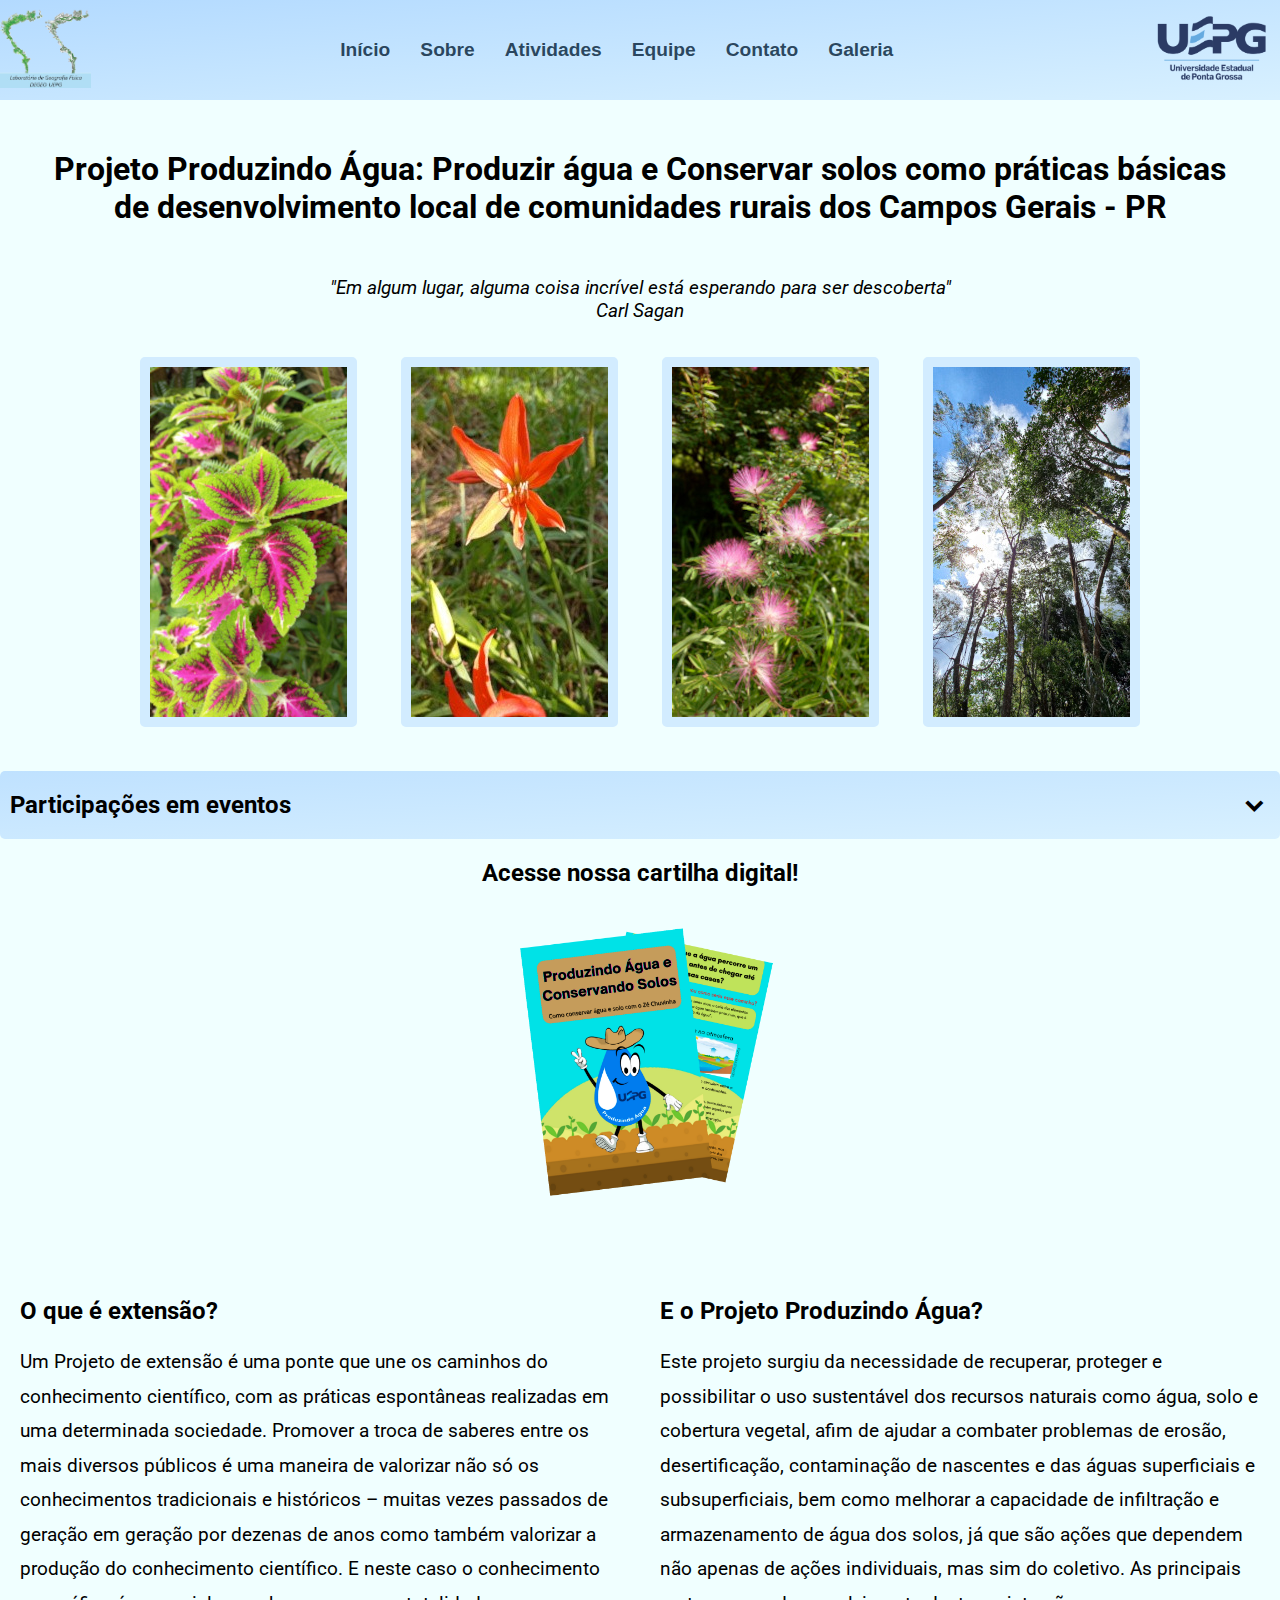
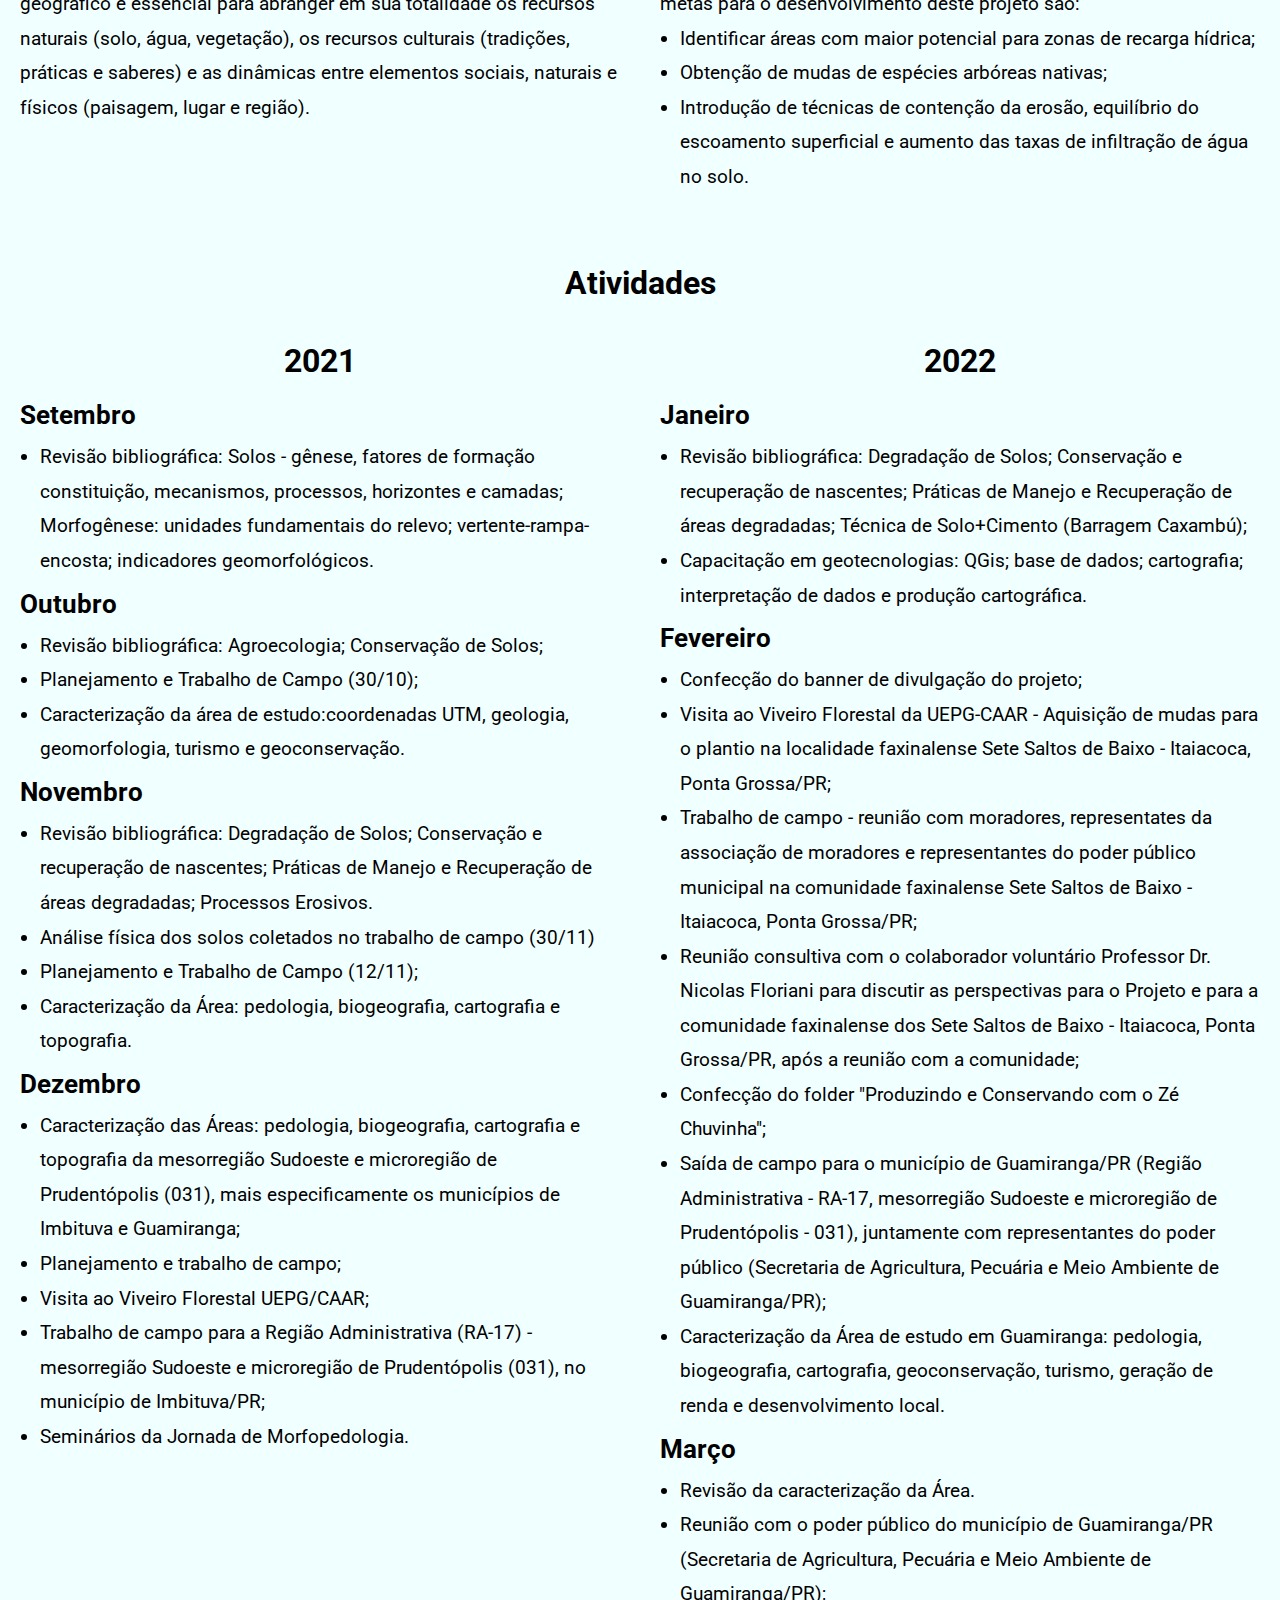
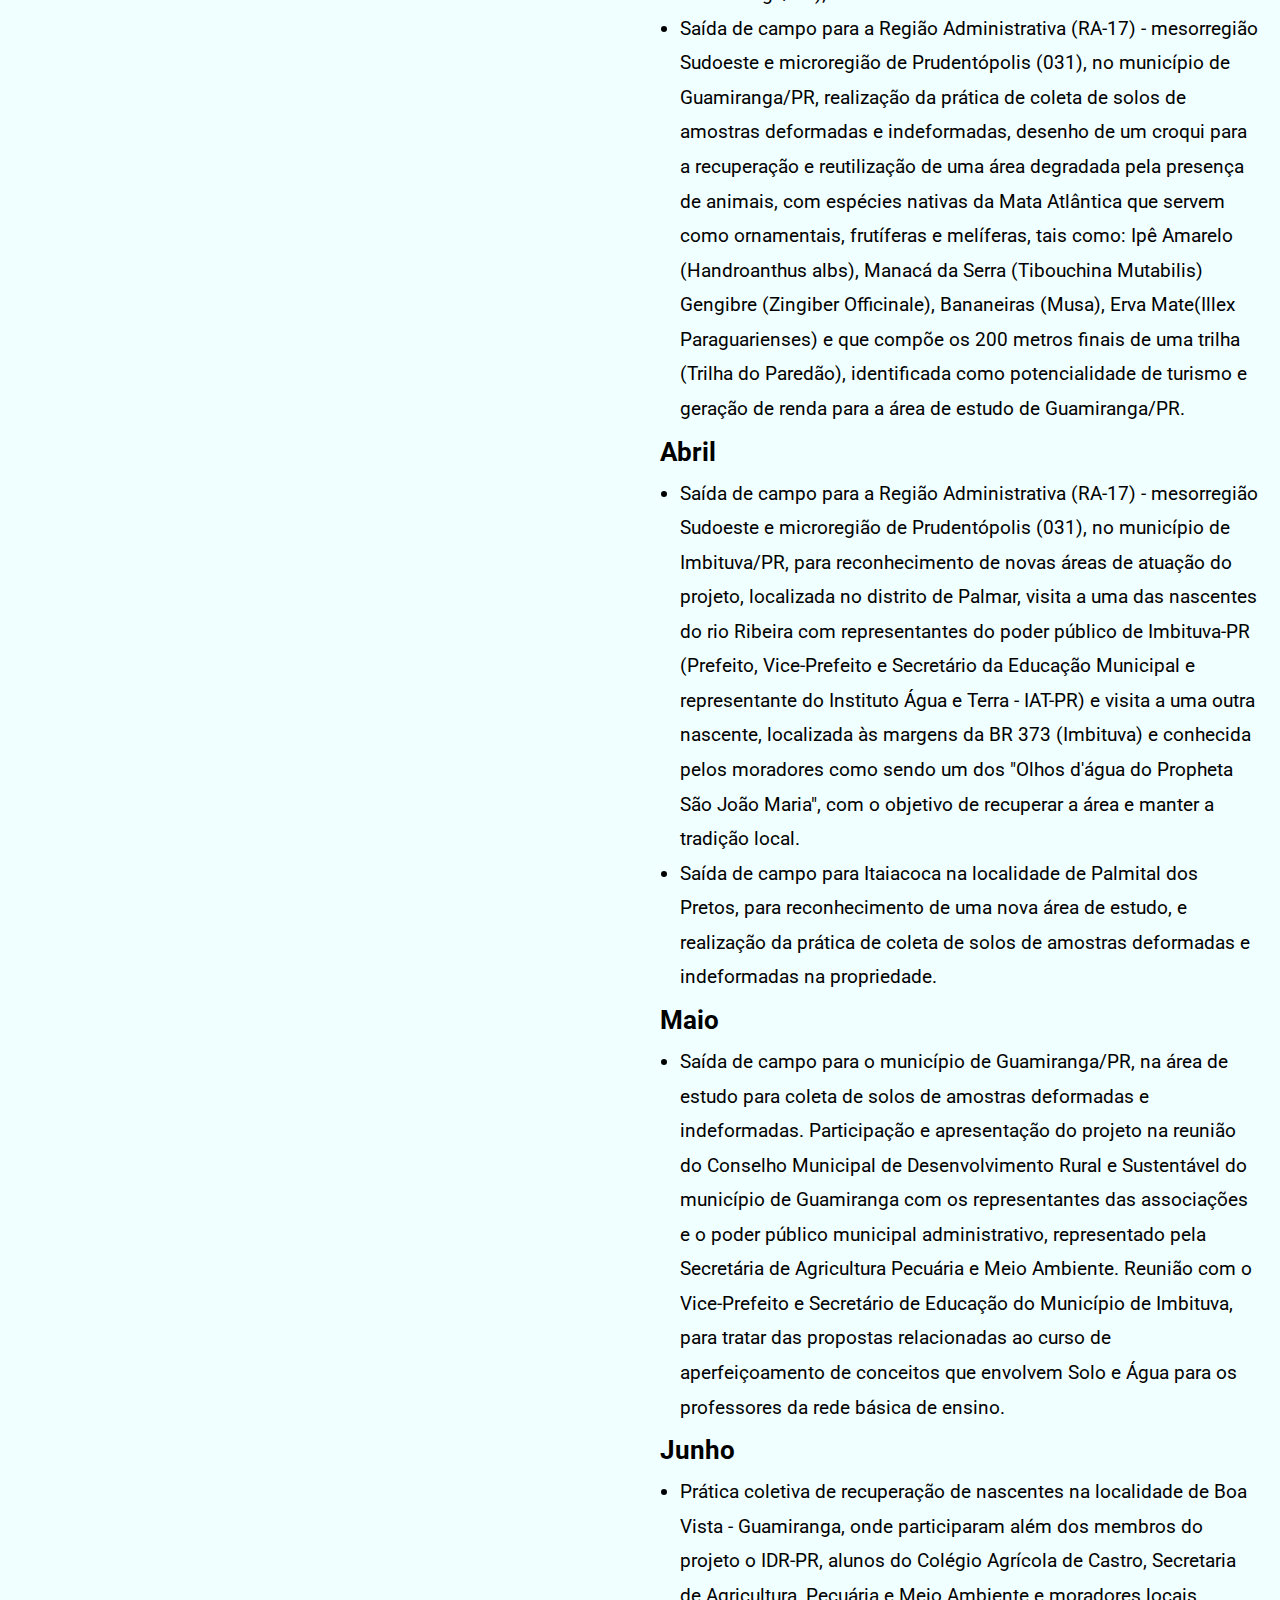
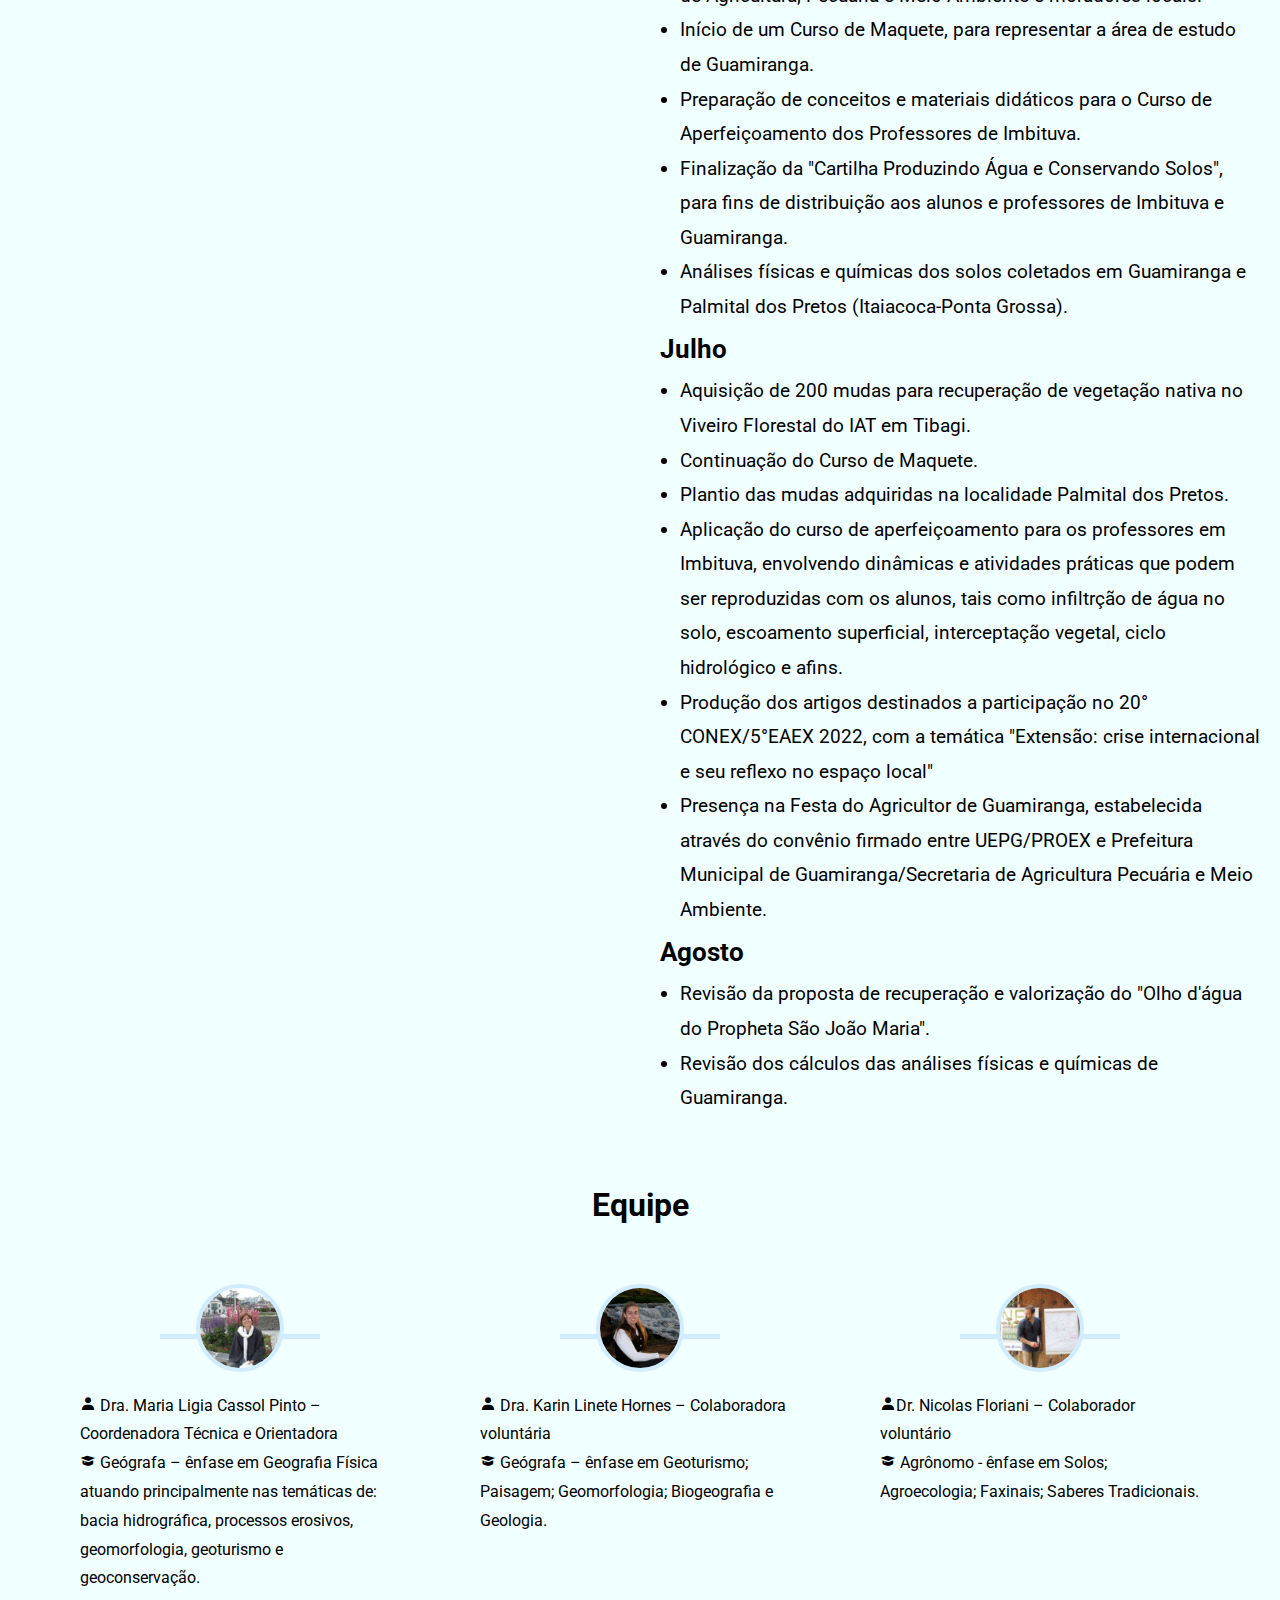
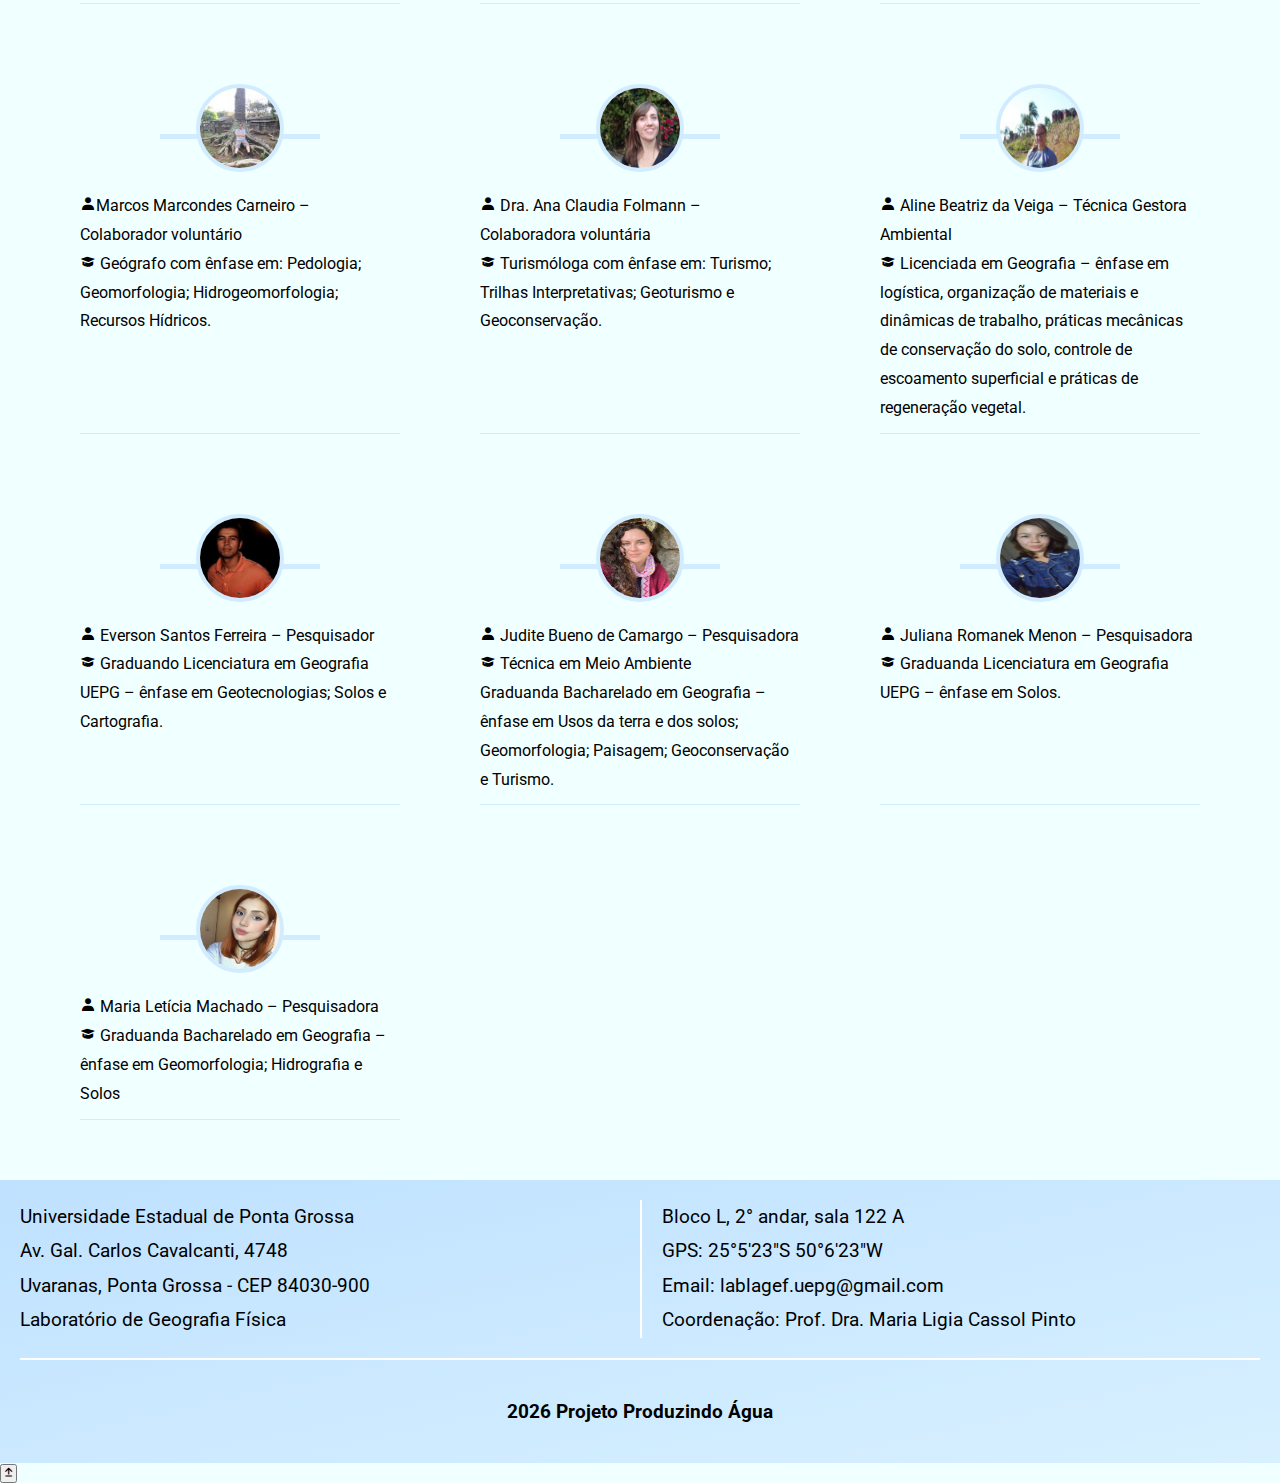
<file: index.html>
<!DOCTYPE html>
<html lang="pt-br">

<head>
  <meta charset="UTF-8">
  <meta name="viewport" content="width=device-width, initial-scale=1.0">
  <link rel="shortcut icon" href="favcon.ico" />
  <link rel="stylesheet" href="style.css">
  <link rel="preconnect" href="https://fonts.googleapis.com">
  <link rel="preconnect" href="https://fonts.gstatic.com" crossorigin>
  <link href="https://fonts.googleapis.com/css2?family=Roboto&display=swap" rel="stylesheet">
  <link href='https://unpkg.com/boxicons@2.1.4/css/boxicons.min.css' rel='stylesheet'>
  <script src="app.js" defer></script>
  <title>Produzir água e conservar solos</title>
</head>

<body>
  <header class="header ">
    <nav class="header-menu">
      <a href="index.html">
        <span class="logo-lagef"><img src="imagens/inicio/logo-lagef.png" alt="logo-lagef"></span>
      </a>
      <ul>
        <li><a href="#inicio">Início</a></li>
        <li><a href="#sobre">Sobre</a></li>
        <li><a href="#atividades">Atividades</a></li>
        <li><a href="#equipe">Equipe</a></li>
        <li><a href="#contato">Contato</a></li>
        <li><a href="galeria.html">Galeria</a></li>
      </ul>
      <span class="logo-uepg">
        <a href="https://www.uepg.br/"><img src="imagens/inicio/logo-uepg.png" alt="logo-uepg"></a>
      </span>
    </nav>
    <span class="menu-icon">
      <i class='bx bx-menu'></i>
    </span>
  </header>

  <nav class="mobile-menu">
    <ul>
      <li><i class='bx bx-x'></i></li>
      <li><a href="#inicio">Início</a></li>
      <li><a href="#sobre">Sobre</a></li>
      <li><a href="#atividades">Atividades</a></li>
      <li><a href="#equipe">Equipe</a></li>
      <li><a href="#contato">Contato</a></li>
      <li><a href="galeria.html">Galeria</a></li>
    </ul>
  </nav>

  <section id="incio" class="grid-section-init inicio">
    <h1>Projeto Produzindo Água: Produzir água e Conservar solos como práticas básicas de desenvolvimento local de comunidades rurais dos Campos Gerais - PR</h1>
    <blockquote cite="https://citacoes.in/citacoes/108326-carl-sagan-em-algum-lugar-algo-incrivel-esta-esperando-para/">
      <p>"Em algum lugar, alguma coisa incrível está esperando para ser descoberta"</p>
      <p>Carl Sagan</p>
    </blockquote>
    <div class="inicio-gallery">
      <img src="imagens/inicio/imagem-1.jpg" alt="paisagens">
      <img src="imagens/inicio/imagem-2.jpg" alt="paisagens">
      <img src="imagens/inicio/imagem-3.jpg" alt="paisagens">
      <img src="imagens/inicio/imagem-4.jpg" alt="paisagens">
    </div>
    <h2 class="events-title">
      Participações em eventos
      <button id="events-btn">
        <i class='bx bxs-chevron-down'></i>
      </button>
    </h2>
    <div class="events">
      <a class="event-links" href="pdf/eventos-aline.pdf">Água e solo para comunidades rurais nos municípios de Ponta Grossa, Imbituva E Guamiranga</a>
      <a class="event-links" href="pdf/eventos-everson.pdf">Estudo Morfopedológico em áreas degradadas em comunidades tradicionais: extensão; experiência e aprendizado acadêmico</a>
      <a class="event-links" href="pdf/eventos-judite.pdf">Geoconservação em comunidades tradicionais – PR: uma proposta partir de trilhas curtas</a>
      <a class="event-links" href="pdf/eventos-judite-2.pdf">Como a geoconservação contribui com a cidadania: a vivência extensionista em comunidades tradicionais nos municípios de Guamiranga e Ponta Grossa</a>
    </div>
    <h2 class="book-title">Acesse nossa cartilha digital!</h2>
    <a class="book" href="pdf/cartilha.pdf">
      <img src="imagens/inicio/ebook.png" alt="">
    </a>

  </section>

  <section id="sobre" class="grid-section-double sobre">

    <article class="article-1">
      <h2>O que é extensão?</h2>
      <p>Um Projeto de extensão é uma ponte que une os caminhos do conhecimento científico, com as práticas espontâneas realizadas em uma determinada sociedade. Promover a troca de saberes entre os mais diversos públicos é uma maneira de valorizar não só os conhecimentos tradicionais e históricos – muitas vezes passados de geração em geração por dezenas de anos como também valorizar a produção do conhecimento científico. E neste caso o conhecimento geográfico é essencial para abranger em sua totalidade os recursos naturais (solo, água, vegetação), os recursos culturais (tradições, práticas e saberes) e as dinâmicas entre elementos sociais, naturais e físicos (paisagem, lugar e região).</p>
    </article>

    <article class="article-2">
      <h2>E o Projeto Produzindo Água?</h2>
      <p>Este projeto surgiu da necessidade de recuperar, proteger e possibilitar o uso sustentável dos recursos naturais como água, solo e cobertura vegetal, afim de ajudar a combater problemas de erosão, desertificação, contaminação de nascentes e das águas superficiais e subsuperficiais, bem como melhorar a capacidade de infiltração e armazenamento de água dos solos, já que são ações que dependem não apenas de ações individuais, mas sim do coletivo. As principais metas para o desenvolvimento deste projeto são:</p>
      <ul>
        <li>Identificar áreas com maior potencial para zonas de recarga hídrica;</li>
        <li>Obtenção de mudas de espécies arbóreas nativas;</li>
        <li>Introdução de técnicas de contenção da erosão, equilíbrio do escoamento superficial e aumento das taxas de infiltração de água no solo.</li>
      </ul>
    </article>
  </section>

  <section id="atividades" class="grid-section-double atividades">
    <h1 class="section-title">Atividades</h1>
    <article class="article-1">
      <h2>2021</h2>
      <h3>Setembro</h3>
      <ul>
        <li>Revisão bibliográfica: Solos - gênese, fatores de formação constituição, mecanismos, processos, horizontes e camadas; Morfogênese: unidades fundamentais do relevo; vertente-rampa- encosta; indicadores geomorfológicos.</li>
      </ul>
      <h3>Outubro</h3>
      <ul>
        <li>Revisão bibliográfica: Agroecologia; Conservação de Solos;</li>
        <li>Planejamento e Trabalho de Campo (30/10);</li>
        <li>Caracterização da área de estudo:coordenadas UTM, geologia, geomorfologia, turismo e geoconservação.</li>
      </ul>
      <h3>Novembro</h3>
      <ul>
        <li>Revisão bibliográfica: Degradação de Solos; Conservação e recuperação de nascentes; Práticas de Manejo e Recuperação de áreas degradadas; Processos Erosivos.</li>
        <li>Análise física dos solos coletados no trabalho de campo (30/11)</li>
        <li>Planejamento e Trabalho de Campo (12/11);</li>
        <li>Caracterização da Área: pedologia, biogeografia, cartografia e topografia.</li>
      </ul>
      <h3>Dezembro</h3>
      <ul>
        <li>Caracterização das Áreas: pedologia, biogeografia, cartografia e topografia da mesorregião Sudoeste e microregião de Prudentópolis (031), mais especificamente os municípios de Imbituva e Guamiranga;</li>
        <li>Planejamento e trabalho de campo;</li>
        <li>Visita ao Viveiro Florestal UEPG/CAAR;</li>
        <li>Trabalho de campo para a Região Administrativa (RA-17) - mesorregião Sudoeste e microregião de Prudentópolis (031), no município de Imbituva/PR;</li>
        <li>Seminários da Jornada de Morfopedologia.</li>
      </ul>
    </article>
    <article class="article-2">
      <h2>2022</h2>
      <h3>Janeiro</h3>
      <ul>
        <li>Revisão bibliográfica: Degradação de Solos; Conservação e recuperação de nascentes; Práticas de Manejo e Recuperação de áreas degradadas; Técnica de Solo+Cimento (Barragem Caxambú);</li>
        <li>Capacitação em geotecnologias: QGis; base de dados; cartografia; interpretação de dados e produção cartográfica.</li>
      </ul>
      <h3>Fevereiro</h3>
      <ul>
        <li>Confecção do banner de divulgação do projeto;</li>
        <li>Visita ao Viveiro Florestal da UEPG-CAAR - Aquisição de mudas para o plantio na localidade faxinalense Sete Saltos de Baixo - Itaiacoca, Ponta Grossa/PR;</li>
        <li>Trabalho de campo - reunião com moradores, representates da associação de moradores e representantes do poder público municipal na comunidade faxinalense Sete Saltos de Baixo - Itaiacoca, Ponta Grossa/PR;</li>
        <li>Reunião consultiva com o colaborador voluntário Professor Dr. Nicolas Floriani para discutir as perspectivas para o Projeto e para a comunidade faxinalense dos Sete Saltos de Baixo - Itaiacoca, Ponta Grossa/PR, após a reunião com a comunidade;</li>
        <li>Confecção do folder "Produzindo e Conservando com o Zé Chuvinha";</li>
        <li>Saída de campo para o município de Guamiranga/PR (Região Administrativa - RA-17, mesorregião Sudoeste e microregião de Prudentópolis - 031), juntamente com representantes do poder público (Secretaria de Agricultura, Pecuária e Meio Ambiente de Guamiranga/PR);</li>
        <li>Caracterização da Área de estudo em Guamiranga: pedologia, biogeografia, cartografia, geoconservação, turismo, geração de renda e desenvolvimento local.</li>
      </ul>
      <h3>Março</h3>
      <ul>
        <li>Revisão da caracterização da Área.</li>
        <li>Reunião com o poder público do município de Guamiranga/PR (Secretaria de Agricultura, Pecuária e Meio Ambiente de Guamiranga/PR);</li>
        <li>Saída de campo para a Região Administrativa (RA-17) - mesorregião Sudoeste e microregião de Prudentópolis (031), no município de Guamiranga/PR, realização da prática de coleta de solos de amostras deformadas e indeformadas, desenho de um croqui para a recuperação e reutilização de uma área degradada pela presença de animais, com espécies nativas da Mata Atlântica que servem como ornamentais, frutíferas e melíferas, tais como: Ipê Amarelo (Handroanthus albs), Manacá da Serra (Tibouchina Mutabilis) Gengibre (Zingiber Officinale), Bananeiras (Musa), Erva Mate(Illex Paraguarienses) e que compõe os 200 metros finais de uma trilha (Trilha do Paredão), identificada como potencialidade de turismo e geração de renda para a área de estudo de Guamiranga/PR.</li>
      </ul>
      <h3>Abril</h3>
      <ul>
        <li>Saída de campo para a Região Administrativa (RA-17) - mesorregião Sudoeste e microregião de Prudentópolis (031), no município de Imbituva/PR, para reconhecimento de novas áreas de atuação do projeto, localizada no distrito de Palmar, visita a uma das nascentes do rio Ribeira com representantes do poder público de Imbituva-PR (Prefeito, Vice-Prefeito e Secretário da Educação Municipal e representante do Instituto Água e Terra - IAT-PR) e visita a uma outra nascente, localizada às margens da BR 373 (Imbituva) e conhecida pelos moradores como sendo um dos "Olhos d'água do Propheta São João Maria", com o objetivo de recuperar a área e manter a tradição local.</li>
        <li>Saída de campo para Itaiacoca na localidade de Palmital dos Pretos, para reconhecimento de uma nova área de estudo, e realização da prática de coleta de solos de amostras deformadas e indeformadas na propriedade.</li>
      </ul>
      <h3>Maio</h3>
      <ul>
        <li>Saída de campo para o município de Guamiranga/PR, na área de estudo para coleta de solos de amostras deformadas e indeformadas. Participação e apresentação do projeto na reunião do Conselho Municipal de Desenvolvimento Rural e Sustentável do município de Guamiranga com os representantes das associações e o poder público municipal administrativo, representado pela Secretária de Agricultura Pecuária e Meio Ambiente. Reunião com o Vice-Prefeito e Secretário de Educação do Município de Imbituva, para tratar das propostas relacionadas ao curso de aperfeiçoamento de conceitos que envolvem Solo e Água para os professores da rede básica de ensino.</li>
      </ul>
      <h3>Junho</h3>
      <ul>
        <li>Prática coletiva de recuperação de nascentes na localidade de Boa Vista - Guamiranga, onde participaram além dos membros do projeto o IDR-PR, alunos do Colégio Agrícola de Castro, Secretaria de Agricultura, Pecuária e Meio Ambiente e moradores locais.</li>
        <li>Início de um Curso de Maquete, para representar a área de estudo de Guamiranga.</li>
        <li>Preparação de conceitos e materiais didáticos para o Curso de Aperfeiçoamento dos Professores de Imbituva.</li>
        <li>Finalização da "Cartilha Produzindo Água e Conservando Solos", para fins de distribuição aos alunos e professores de Imbituva e Guamiranga.</li>
        <li>Análises físicas e químicas dos solos coletados em Guamiranga e Palmital dos Pretos (Itaiacoca-Ponta Grossa).</li>
      </ul>
      <h3>Julho</h3>
      <ul>
        <li>Aquisição de 200 mudas para recuperação de vegetação nativa no Viveiro Florestal do IAT em Tibagi.</li>
        <li>Continuação do Curso de Maquete.</li>
        <li>Plantio das mudas adquiridas na localidade Palmital dos Pretos.</li>
        <li>Aplicação do curso de aperfeiçoamento para os professores em Imbituva, envolvendo dinâmicas e atividades práticas que podem ser reproduzidas com os alunos, tais como infiltrção de água no solo, escoamento superficial, interceptação vegetal, ciclo hidrológico e afins.</li>
        <li>Produção dos artigos destinados a participação no 20° CONEX/5°EAEX 2022, com a temática "Extensão: crise internacional e seu reflexo no espaço local"</li>
        <li>Presença na Festa do Agricultor de Guamiranga, estabelecida através do convênio firmado entre UEPG/PROEX e Prefeitura Municipal de Guamiranga/Secretaria de Agricultura Pecuária e Meio Ambiente.</li>
      </ul>
      <h3>Agosto</h3>
      <ul>
        <li>Revisão da proposta de recuperação e valorização do "Olho d'água do Propheta São João Maria".</li>
        <li>Revisão dos cálculos das análises físicas e químicas de Guamiranga.</li>
      </ul>
    </article>
  </section>

  <section id="equipe" class="equipe">
    <h1 class="section-title">Equipe</h1>
    <ul>
      <li class="profile-img">
        <img src="imagens/equipe/ligia.jpg" alt="professora Ligia">
      </li>
      <li>
        <i class='bx bxs-user'></i>
        Dra. Maria Ligia Cassol Pinto – Coordenadora Técnica e Orientadora
      </li>
      <li>
        <i class='bx bxs-graduation'></i>
        Geógrafa – ênfase em Geografia Física atuando principalmente nas temáticas de: bacia hidrográfica, processos erosivos, geomorfologia, geoturismo e geoconservação.
      </li>
    </ul>

    <ul>
      <li class="profile-img">
        <img src="imagens/equipe/karin.jpg" alt="professora karin">
      </li>
      <li>
        <i class='bx bxs-user'></i>
        Dra. Karin Linete Hornes – Colaboradora voluntária
      </li>
      <li>
        <i class='bx bxs-graduation' ></i>
        Geógrafa – ênfase em Geoturismo; Paisagem; Geomorfologia; Biogeografia e Geologia.
      </li>
    </ul>

    <ul>
      <li class="profile-img">
        <img src="imagens/equipe/nicolas.jpg" alt="professor nicolas">
      </li>
      <li>
        <i class='bx bxs-user'></i>Dr. Nicolas Floriani – Colaborador voluntário
      </li>
      <li>
        <i class='bx bxs-graduation' ></i>
        Agrônomo - ênfase em Solos; Agroecologia; Faxinais; Saberes Tradicionais.
      </li>
    </ul>

    <ul>
      <li class="profile-img">
        <img src="imagens/equipe/marcos.jpg" alt="marcos">
      </li>
      <li>
        <i class='bx bxs-user'></i>Marcos Marcondes Carneiro – Colaborador voluntário
      </li>
      <li>
        <i class='bx bxs-graduation' ></i>
        Geógrafo com ênfase em: Pedologia; Geomorfologia; Hidrogeomorfologia; Recursos Hídricos.
      </li>
    </ul>

    <ul>
      <li class="profile-img">
        <img src="imagens/equipe/anafolmann.jpeg" alt="professora anafolmann">
      </li>
      <li>
        <i class='bx bxs-user'></i>
        Dra. Ana Claudia Folmann – Colaboradora voluntária
      </li>
      <li>
        <i class='bx bxs-graduation' ></i>
        Turismóloga com ênfase em: Turismo; Trilhas Interpretativas; Geoturismo e Geoconservação.
      </li>
    </ul>
    <ul>
      <li class="profile-img">
        <img src="imagens/equipe/aline.jpg" alt="aline">
      </li>
      <li>
        <i class='bx bxs-user'></i>
        Aline Beatriz da Veiga – Técnica Gestora Ambiental
      </li>
      <li>
        <i class='bx bxs-graduation' ></i>
        Licenciada em Geografia – ênfase em logística, organização de materiais e dinâmicas de trabalho, práticas mecânicas de conservação do solo, controle de escoamento superficial e práticas de regeneração vegetal.</li>
    </ul>

    <ul>
      <li class="profile-img">
        <img src="imagens/equipe/everson.jpg" alt="everson">
      </li>
      <li>
        <i class='bx bxs-user'></i>
        Everson Santos Ferreira – Pesquisador
      </li>
      <li>
        <i class='bx bxs-graduation' ></i>
        Graduando Licenciatura em Geografia UEPG – ênfase em Geotecnologias; Solos e Cartografia.</li>
    </ul>

    <ul>
      <li class="profile-img">
        <img src="imagens/equipe/judite.jpg" alt="judite">
      </li>
      <li>
        <i class='bx bxs-user'></i>
        Judite Bueno de Camargo – Pesquisadora
      </li>
      <li>
        <i class='bx bxs-graduation'></i>
        Técnica em Meio Ambiente
      </li>
      <li>Graduanda Bacharelado em Geografia – ênfase em Usos da terra e dos solos; Geomorfologia; Paisagem; Geoconservação e Turismo.</li>
    </ul>
    <ul>
      <li class="profile-img">
        <img src="imagens/equipe/juliana.jpeg" alt="juliana">
      </li>
      <li>
        <i class='bx bxs-user'></i>
        Juliana Romanek Menon – Pesquisadora
      </li>
      <li>
        <i class='bx bxs-graduation'></i>
        Graduanda Licenciatura em Geografia UEPG – ênfase em Solos.
      </li>
    </ul>
    <ul>
      <li class="profile-img">
        <img src="imagens/equipe/leticia.jpg" alt="leticia">
      </li>
      <li>
        <i class='bx bxs-user'></i>
        Maria Letícia Machado – Pesquisadora
      </li>
      <li>
        <i class='bx bxs-graduation'></i>
        Graduanda Bacharelado em Geografia – ênfase em Geomorfologia; Hidrografia e Solos
      </li>
    </ul>

  </section>

  <footer id="contato" class="contato">
    <div class="content">
      <ul>
        <li>Universidade Estadual de Ponta Grossa</li>
        <li>Av. Gal. Carlos Cavalcanti, 4748</li>
        <li>Uvaranas, Ponta Grossa - CEP 84030-900</li>
        <li>Laboratório de Geografia Física</li>
      </ul>
      <ul>
        <li>Bloco L, 2° andar, sala 122 A</li>
        <li>GPS: 25°5'23"S 50°6'23"W</li>
        <li>Email: lablagef.uepg@gmail.com</li>
        <li>Coordenação: Prof. Dra. Maria Ligia Cassol Pinto</li>
      </ul>
      <p><span id="ano"></span>Projeto Produzindo Água</p>
    </div>

  </footer>
  <button id="back-to-top">
    <i class='bx bx-arrow-from-bottom'></i>
  </button>
</body>

</html>
</file>
<file: style.css>
* {
  margin: 0;
  padding: 0;
  font-family: 'Roboto', sans-serif;  
}

:root {
  --light-blue: rgb(179, 218, 255, 0.5);  
  --menu-hover: rgb(179, 218, 255);
  --standard-width: 1280px;
}

html {
  scroll-behavior: smooth;
}

body {
  background: rgb(240, 255, 255);
}

li {
  list-style: none;
}

a {
  text-decoration: none;
}



/* header */

header {  
  background: linear-gradient(to bottom right, rgba(179, 218, 255), rgba(179, 218, 255, .4));
  height: 100px;
  position: relative;
}

header.active {
  position: fixed;
  z-index: 2;
  width: 100%;
  background: rgba(179, 218, 255);
}

.header nav {
  display: flex;
  justify-content: space-between;
  align-items: center;
  max-width: var(--standard-width);
  margin: 0 auto;
  height: 100%;
}

.logo-lagef img {
  height: 80px;
}

.logo-uepg img {
  height: 100px;
}

.header-menu ul {
  display: flex;
  align-items: center;
  justify-content: space-between;
  min-width: 500px;
  max-width: 70%;
  height: 100px;
}

.header-menu ul a {
  font-weight: bold; 
  color: rgba(0, 26, 51, .8);
  padding: 15px;
  transition: .5s;
  font-family: 'Lucida Sans', 'Lucida Sans Regular', 'Lucida Grande', 'Lucida Sans Unicode', Geneva, Verdana, sans-serif;
}

.header-menu ul a:hover {
  background-color: var(--menu-hover);
  border-radius: 5px;
}

.menu-icon {
  display: none;
  cursor: pointer;
}

.menu-icon i {  
  font-size: 3em;
  color: rgba(0, 26, 51, .8);
  padding: 5px;
}

.mobile-menu {
  display: none;
}

.mobile-menu.active {
  display: block;
  position: fixed;
  padding-top: 60px;
  top: 100px;
  z-index: 1;
  background: rgba(0, 26, 51);
  width: 100%;
  height: 100vh;
}

.mobile-menu li a {
  padding: 20px 30px;
  color: #fff;
  display: block;
  border-bottom: 1px solid #fff;
}

.mobile-menu i {
  cursor: pointer;
  color: #fff;
  font-size: 2em;
  position: absolute;
  top: 0;
  right: 10px;
  padding: 10px;
  display: block;
}

/* section - inicio */

.section-title {
  font-size: 2em;
  margin: 20px;
  text-align: center;
  grid-column: 1/ -1;
}

.grid-section-init {
  display: grid;
  grid-template-columns: 1fr 1fr;
  max-width: var(--standard-width);
  margin: 0 auto;
}

.inicio h1 {
  grid-column: 1 / -1;
  text-align: center;
  margin: 50px;
}

.inicio blockquote {
  grid-column: 1 / -1;
  font-size: 1.2em;
  font-style: italic;
  text-align: center;
  margin-bottom: 15px;
}

.inicio-gallery {
  grid-column: 1 / -1;
  margin: 20px auto;
  
}

.inicio-gallery img {
  margin: 0 20px;
  border: 10px solid var(--light-blue);
  border-radius: 5px;
}

.events-title {
  margin-top: 20px;
  grid-column: 1 / -1;
  cursor: pointer;
  background: linear-gradient(to bottom right, rgba(179, 218, 255, .8), rgba(179, 218, 255, .4));
  padding: 20px 10px;
  border-radius: 5px;
  position: relative;

  
}
#events-btn{
  
  background: none;
  border: none;
  cursor: pointer;
  position: absolute;
  right: 10px;
}

#events-btn .bx {
  font-size: 2.3em;
  
}

.events {
  position: relative;
  grid-column: 1 / -1;
  display: none;
  animation: slideDown .6s forwards;
  border-radius: 10px;
}
.events.active {
  display: block;  
}

.events a {
  display: block;
}

@keyframes slideDown {
  from {
    top: -30px;
  } to {
    top: 0;
  }
}

.event-links {
  font-size: 1.3em;
  padding: 25px 10px;
  border-bottom: 1px solid #000;
  transition: .3s;
  color: #000;
  background-color: var(--light-blue);
 
}
.event-links:hover {
  background-color: var(--menu-hover);
}

.book-title {
  grid-column: 1/ -1;
  margin-top: 20px;
  text-align: center;
}

.book {
  grid-column: 1/ -1;
  width: 300px;  
  margin: 20px auto;
}


.book img{
  width: 300px;
  display: block;
  margin: 0 auto;
  transition: .3s;
}
.book img:hover {
  width: 310px;
}

/* section sobre */

.grid-section-double {
  display: grid;
  grid-template-columns: 1fr 1fr;
  max-width: var(--standard-width);
  margin: 50px auto;
}

.grid-section-double article {
  margin: 0 20px;
}

.grid-section-double p, li {
  font-size: 1.2em;
  line-height: 1.8;
  color: #000;
}

.grid-section-double li {
  list-style: disc;
  margin-left: 20px;
}

.sobre h2 {
  margin: 20px 0;
}

.atividades h2 {
  margin: 20px auto;
  font-size: 2em;
  text-align: center;
}

.grid-section-double h3 {
  font-size: 1.6em;
  margin: 10px 0;
}

.article-1 {
  grid-column: 1 ; 
}

.article-2 {
  grid-column: 2;
  
}

/* equipe */
.equipe {
  max-width: var(--standard-width);
  margin: 0 auto;
  padding: 0 40px;
  display: grid;
  grid-template-columns: 1fr 1fr 1fr;
}

.equipe ul {
  border-bottom: 1px solid #D1ECFF;
  margin: 40px;
  padding-bottom: 10px;
  
}

.equipe li {
  font-size: 1em;
} 

.equipe .profile-img {
  width: 100%;
  display: flex;
  justify-content: center;
  position: relative;
}

.equipe .profile-img img {
  border-radius: 100px;
  border: 4px solid #D1ECFF;
  width: 80px;
  height: 80px;
  margin-bottom: 20px;
  z-index: 1;
}

.equipe .profile-img::before {
  content: "";
  position: absolute;
}

.equipe .profile-img::after {
  content: "";
  display: block;
  background: #D1ECFF;
  width: 50%;
  height: 5px;
  position: absolute;
  top: 50px;
}

#back-to-top.active {
  display: block;
  cursor: pointer;
  position: fixed;
  right: 20px;
  bottom: 20px;
  width: 40px;
  height: 40px;
  border-radius: 100%;
  border: 3px solid ;
  color: var(--menu-hover);
  font-size: 1.2em;
  font-weight: bold;
  background: none;
  animation: slide-in forwards .3s;
  transition: .3s;
}

#back-to-top.active:hover {
  color: #6495ED;
}

@keyframes slide-in {
  from {
    right: -30px;
  } to {
    right: 20px;
  }
}

/* contato */
.contato {
  background: linear-gradient(to bottom right, rgba(179, 218, 255, .8), rgba(179, 218, 255, .4));
  
}

.content {
  display: grid;
  grid-template-columns: 1fr 1fr;
  max-width: var(--standard-width);
  margin: 20px auto 0 auto;
  
  padding: 20px 20px 0 20px ;
  
}

.content p {
  text-align: center;
  border-top: 2px solid #fff;
  grid-column: span 2;  
  padding: 40px 0;
  font-size: 1.2em;
  font-weight: bold;

}

.content ul {
  margin-bottom: 20px;
}

.content ul + ul {
  border-left: 2px solid #fff;
  padding-left: 20px;
}

/* media queries */

@media(max-width:1060px) {
  .inicio-gallery {
    width: 100%;
    overflow-x: scroll;
    display: flex;
  }
}

@media(max-width:1000px) {
  
  .header-menu ul {
    display: none;
  }
  .menu-icon {
    display: block;
    position: absolute;
    top: 20px;
    right: 20px;
  }
  .logo-uepg {
    display: none;
  }
  .equipe {
    grid-template-columns: 1fr 1fr;
  }
}

@media(max-width:800px) {
  .article-1 ,
  .article-2,
  .equipe img,
  .equipe ul,
  .content ul {
    grid-column: 1/ -1;
  }
  .content ul + ul {
    border: none;
    padding-left: 0;
  }
  .equipe {
    grid-template-columns: 1fr;
  }
}
</file>
